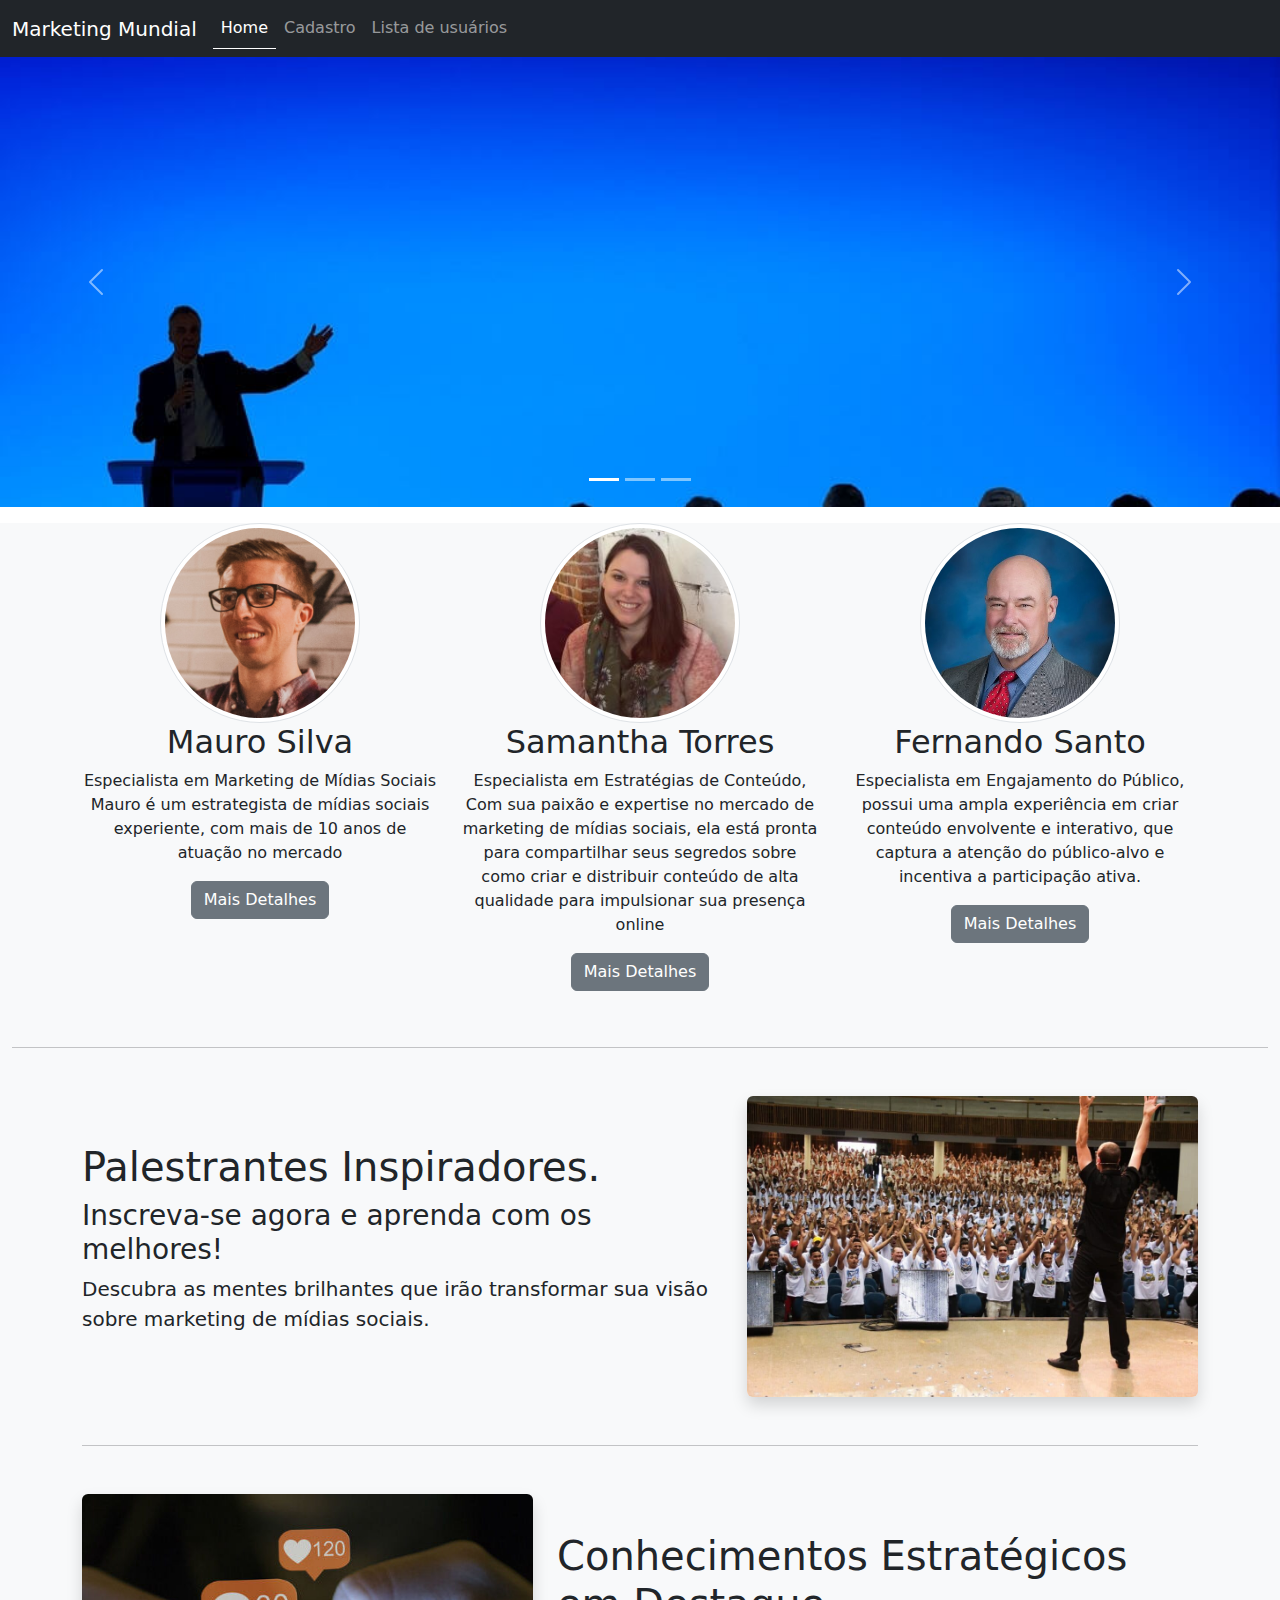
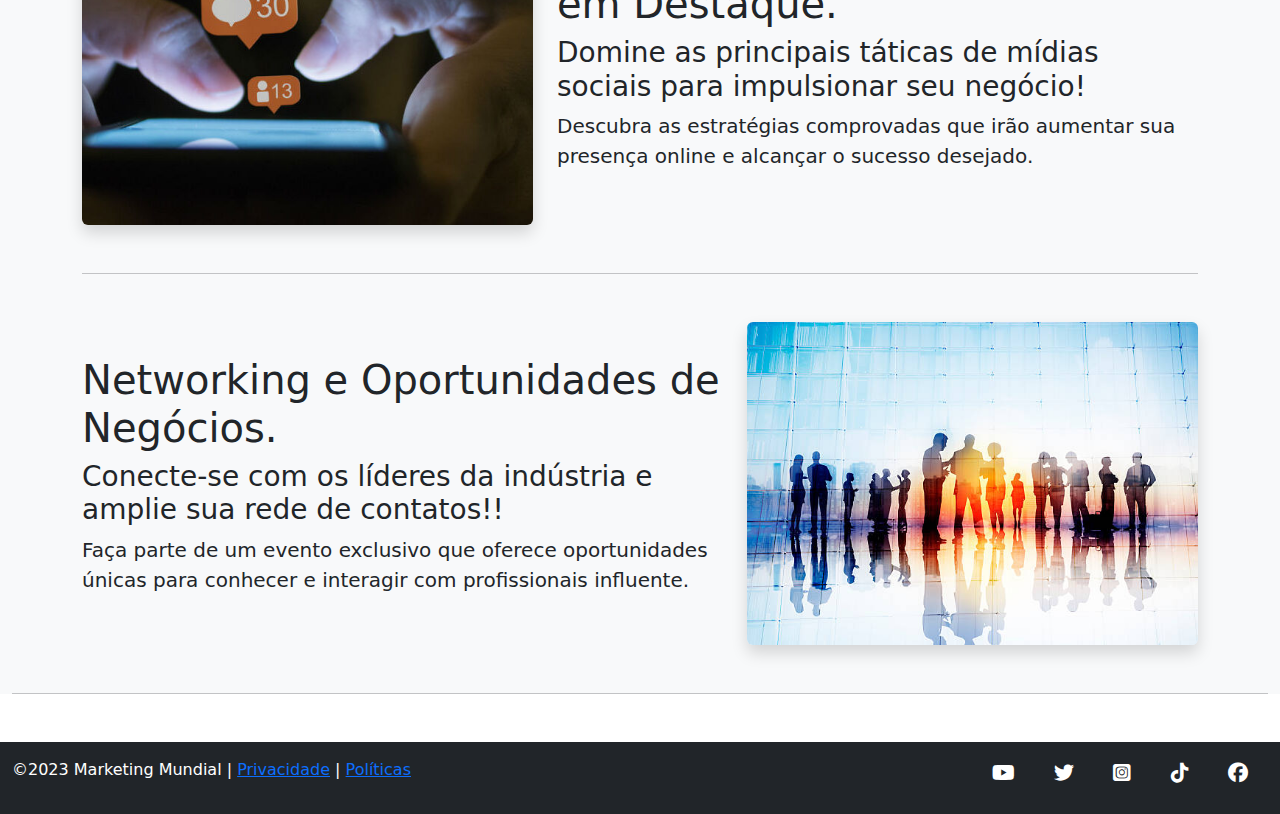
<file: index.html>
<!DOCTYPE html>
<html lang="en">

<head>
  <meta charset="UTF-8">
  <meta http-equiv="X-UA-Compatible" content="IE=edge">
  <meta name="viewport" content="width=device-width, initial-scale=1.0">
  <link rel="stylesheet" href="https://cdn.jsdelivr.net/npm/bootstrap@5.3.0/dist/css/bootstrap.min.css">
  <link rel="stylesheet" href="https://cdnjs.cloudflare.com/ajax/libs/font-awesome/6.4.0/css/all.min.css">

  <link rel="stylesheet" href="css/estilo.css">
  <title>Evento anual de marketing</title>
</head>

<body>
  <nav class="navbar navbar-expand-sm bg-dark sticky-top" data-bs-theme="dark">
    <div class="container-fluid">
      <a class="navbar-brand" href="#">Marketing Mundial</a>

      <button class="navbar-toggler" type="button" data-bs-toggle="collapse" data-bs-target="#navbarSupportedContent"
        aria-controls="navbarSupportedContent" aria-expanded="false" aria-label="Toggle navigation">
        <span class="navbar-toggler-icon"></span>
      </button>

      <div class="collapse navbar-collapse" id="navbarSupportedContent">
        <ul class="navbar-nav me-auto mb-2 mb-lg-0">
          <li class="nav-item">
            <a class="nav-link active" aria-current="page" href="#">Home</a>
          </li>
          <li class="nav-item">
            <a class="nav-link" href="pages/cadastro.html">Cadastro</a>
          </li>

          <li class="nav-item">
            <a class="nav-link" href="pages/usuarios.html">Lista de usuários</a>
          </li>
        </ul>

      </div>
    </div>
  </nav>

  <header>


    <div id="carouselExampleIndicators" class="carousel slide" data-bs-ride="carousel">
      <div class="carousel-indicators">
        <button type="button" data-bs-target="#carouselExampleIndicators" data-bs-slide-to="0" class="active"
          aria-current="true" aria-label="Slide 1"></button>

        <button type="button" data-bs-target="#carouselExampleIndicators" data-bs-slide-to="1"
          aria-label="Slide 2"></button>

        <button type="button" data-bs-target="#carouselExampleIndicators" data-bs-slide-to="2"
          aria-label="Slide 3"></button>


      </div>

      <div class="carousel-inner">
        <div class="carousel-item active bloco">
          <img src="assets/imagens/slide1.jpg" class="d-block w-100" alt="Reunião Grupo">
        </div>
        <div class="carousel-item bloco">
          <img src="assets/imagens/slide2.webp" class="d-block w-100" alt="Palestra">
        </div>
        <div class="carousel-item bloco">
          <img src="assets/imagens/slide3.jpg" class="d-block w-100" alt="Apresentação">
        </div>
      </div>

      <button class="carousel-control-prev" type="button" data-bs-target="#carouselExampleIndicators"
        data-bs-slide="prev">
        <span class="carousel-control-prev-icon" aria-hidden="true"></span>
        <span class="visually-hidden">Previous</span>
      </button>

      <button class="carousel-control-next" type="button" data-bs-target="#carouselExampleIndicators"
        data-bs-slide="next">
        <span class="carousel-control-next-icon" aria-hidden="true"></span>
        <span class="visually-hidden">Next</span>
      </button>

    </div>

  </header>

  <main class="container-fluid bg-light">
    <!-- PERFIS DOS PALESTRANTES -->
    <section class="container mt-3">
      <div class="row">
        <div class="col-lg-4 col-md-6 text-center mb-2">
          <img src="assets/perfil/perfil1.png" alt="foto Mauro Silva" class="rounded-circle img-thumbnail w-200">
          <h2 class="fw-normal">Mauro Silva</h2>
          <p>Especialista em Marketing de Mídias Sociais Mauro é um estrategista de mídias sociais experiente, com mais
            de 10 anos de atuação no mercado
          </p>
          <a href="#" class="btn btn-secondary">Mais Detalhes</a>

        </div>

        <div class="col-lg-4 col-md-6 text-center mb-2">
          <img src="assets/perfil/perfil2.jpg" alt="foto Samantha Torres" class="rounded-circle img-thumbnail w-200">
          <h2 class="fw-normal">Samantha Torres</h2>
          <p>Especialista em Estratégias de Conteúdo, Com sua paixão e expertise no mercado de marketing de mídias
            sociais, ela está pronta para compartilhar seus segredos sobre como criar e distribuir conteúdo de alta
            qualidade para impulsionar sua presença online
          </p>
          <a href="#" class="btn btn-secondary">Mais Detalhes</a>

        </div>

        <div class="col-lg-4 col-md-6 text-center mb-2">
          <img src="assets/perfil/perfil3.jpg" alt="foto Fernando Santo" class="rounded-circle img-thumbnail w-200">
          <h2 class="fw-normal">Fernando Santo</h2>
          <p>Especialista em Engajamento do Público, possui uma ampla experiência em criar conteúdo envolvente e
            interativo, que captura a atenção do público-alvo e incentiva a participação ativa.
          </p>
          <a href="#" class="btn btn-secondary">Mais Detalhes</a>

        </div>

      </div>

    </section>

    <!-- BLOCO DAS INFORMAÇÕES -->
    <hr class="my-5">

    <section class="container">
      <section class="row d-flex align-items-center">
        <div class="col-md-7">
          <h1>Palestrantes Inspiradores.</h1>
          <h3>Inscreva-se agora e aprenda com os melhores!</h3>
          <p class="lead">Descubra as mentes brilhantes que irão transformar sua visão sobre marketing de mídias sociais.</p>

        </div>

        <div class="col-md-5">
          <img src="assets/imagens/blocos/bloco1.jpg" alt="" class="w-500 rounded shadow img-fluid">
        </div>
      </section>

      <hr class="my-5">

      <section class="row d-flex align-items-center">
        <div class="col-md-7 order-md-2">
          <h1>Conhecimentos Estratégicos em Destaque.</h1>
          <h3>Domine as principais táticas de mídias sociais para impulsionar seu negócio!</h3>
          <p class="lead">Descubra as estratégias comprovadas que irão aumentar sua presença online e alcançar o sucesso desejado.</p>

        </div>

        <div class="col-md-5 order-md-1">
          <img src="assets/imagens/blocos/bloco2.jpg" alt="" class="w-500 rounded shadow img-fluid">
        </div>
      </section>

      <hr class="my-5">

      <section class="row d-flex align-items-center">
        <div class="col-md-7">
          <h1>Networking e Oportunidades de Negócios.</h1>
          <h3>Conecte-se com os líderes da indústria e amplie sua rede de contatos!!</h3>
          <p class="lead">Faça parte de um evento exclusivo que oferece oportunidades únicas para conhecer e interagir com profissionais influente.</p>

        </div>

        <div class="col-md-5">
          <img src="assets/imagens/blocos/bloco3.jpg" alt="" class="w-500 rounded shadow img-fluid">
        </div>
      </section>

    </section>

    <hr class="my-5">

  </main>

  <footer class="container-fluid bg-dark text-white py-3">
    <section class="row">

      <div class="col-md-9">
        <p>&copy;2023 Marketing Mundial | <a href="#">Privacidade</a> | <a href="#">Políticas</a> </p>
      </div>

      <div class="col-md-3">
        <!-- ícones redes sociais -->
        <div class="fs-5 d-flex justify-content-around social">
          <a href="#" class="text-white"><i class="fa-brands fa-youtube"></i></a>
          <a href="#" class="text-white"><i class="fa-brands fa-twitter"></i></a>
          <a href="#" class="text-white"><i class="fa-brands fa-square-instagram"></i></a>
          <a href="#" class="text-white"><i class="fa-brands fa-tiktok"></i></a>
          <a href="#" class="text-white"><i class="fa-brands fa-facebook"></i></a>

        </div>

      </div>

    </section>
  </footer>


  <script src="https://cdn.jsdelivr.net/npm/bootstrap@5.3.0/dist/js/bootstrap.bundle.min.js"></script>  
</body>

</html>
</file>
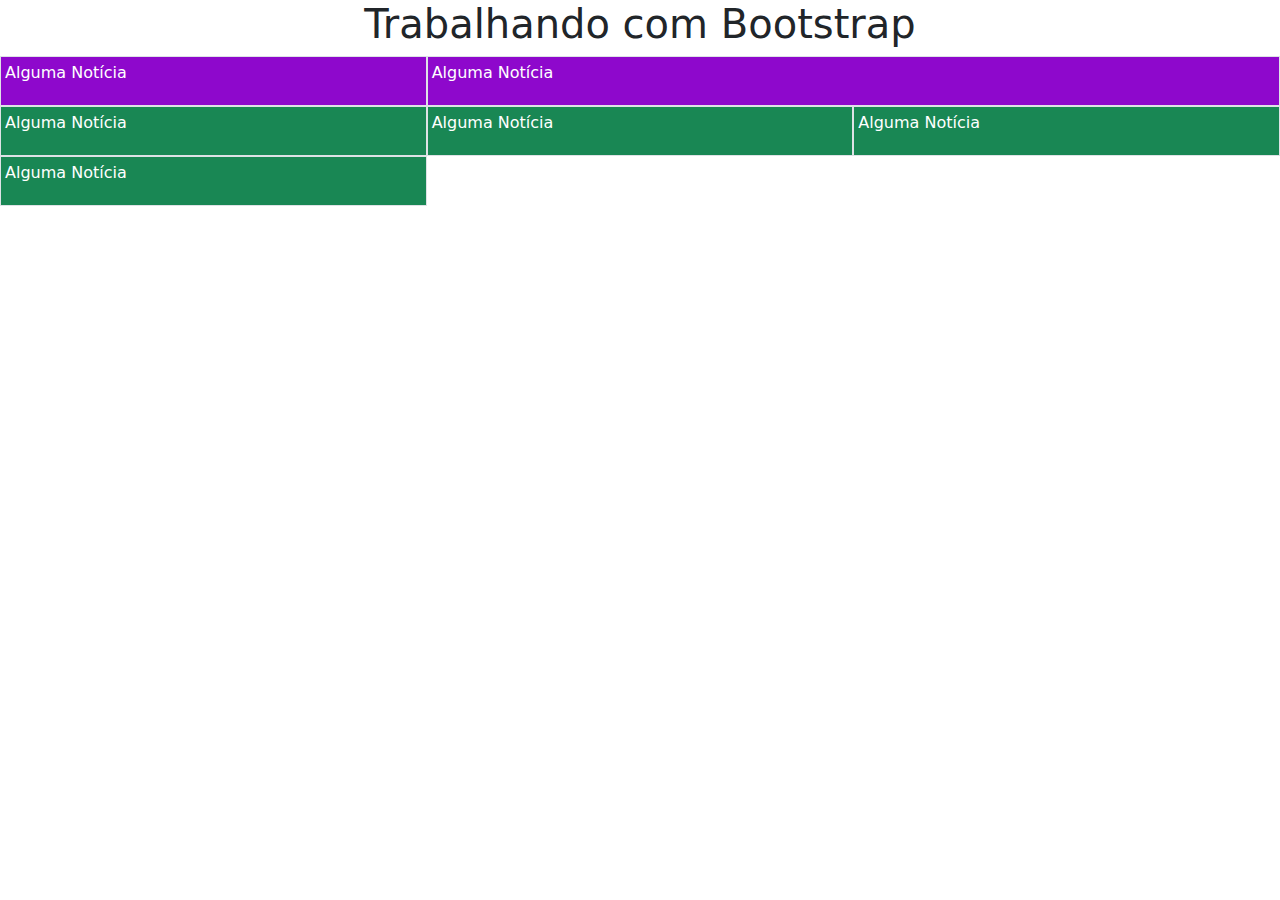
<file: exemplo/index.html>
<!DOCTYPE html>
<html lang="en">
<head>
    <meta charset="UTF-8">
    <meta http-equiv="X-UA-Compatible" content="IE=edge">
    <meta name="viewport" content="width=device-width, initial-scale=1.0">
    <link rel="stylesheet" href="https://cdn.jsdelivr.net/npm/bootstrap@5.3.0/dist/css/bootstrap.min.css">

    <link rel="stylesheet" href="css/estilo.css">
    
    <title>Document</title>
</head>
<body>
    <h1 class="text-center">Trabalhando com Bootstrap</h1>

    <main class="container-fluid">   
        <section class="row">
            <article class="bg-roxo p-1 col-lg-4 col-md-6 border">
                <p class="text-white">Alguma Notícia</p>
            </article>

            <article class="bg-roxo p-1 col-lg-8 col-md-6 border">
                <p class="text-white">Alguma Notícia</p>
            </article>
        </section>

        <section class="row">
            <article class="bg-success p-1 col-lg-4 col-md-6 col-sm-12 border">
                <p class="text-white">Alguma Notícia</p>
            </article>

            <article class="bg-success p-1 col-lg-4 col-md-6 col-sm-12 border">
                <p class="text-white">Alguma Notícia</p>
            </article>

            <article class="bg-success p-1 col-lg-4 col-md-6 col-sm-12 border">
                <p class="text-white">Alguma Notícia</p>
            </article>

            <article class="bg-success p-1 col-lg-4 col-md-6 col-sm-12 border">
                <p class="text-white">Alguma Notícia</p>
            </article>
        </section>
    </main>
    

    <!-- javascript -->
    <script src="https://cdn.jsdelivr.net/npm/bootstrap@5.3.0/dist/js/bootstrap.bundle.min.js"></script>
</body>
</html>
</file>
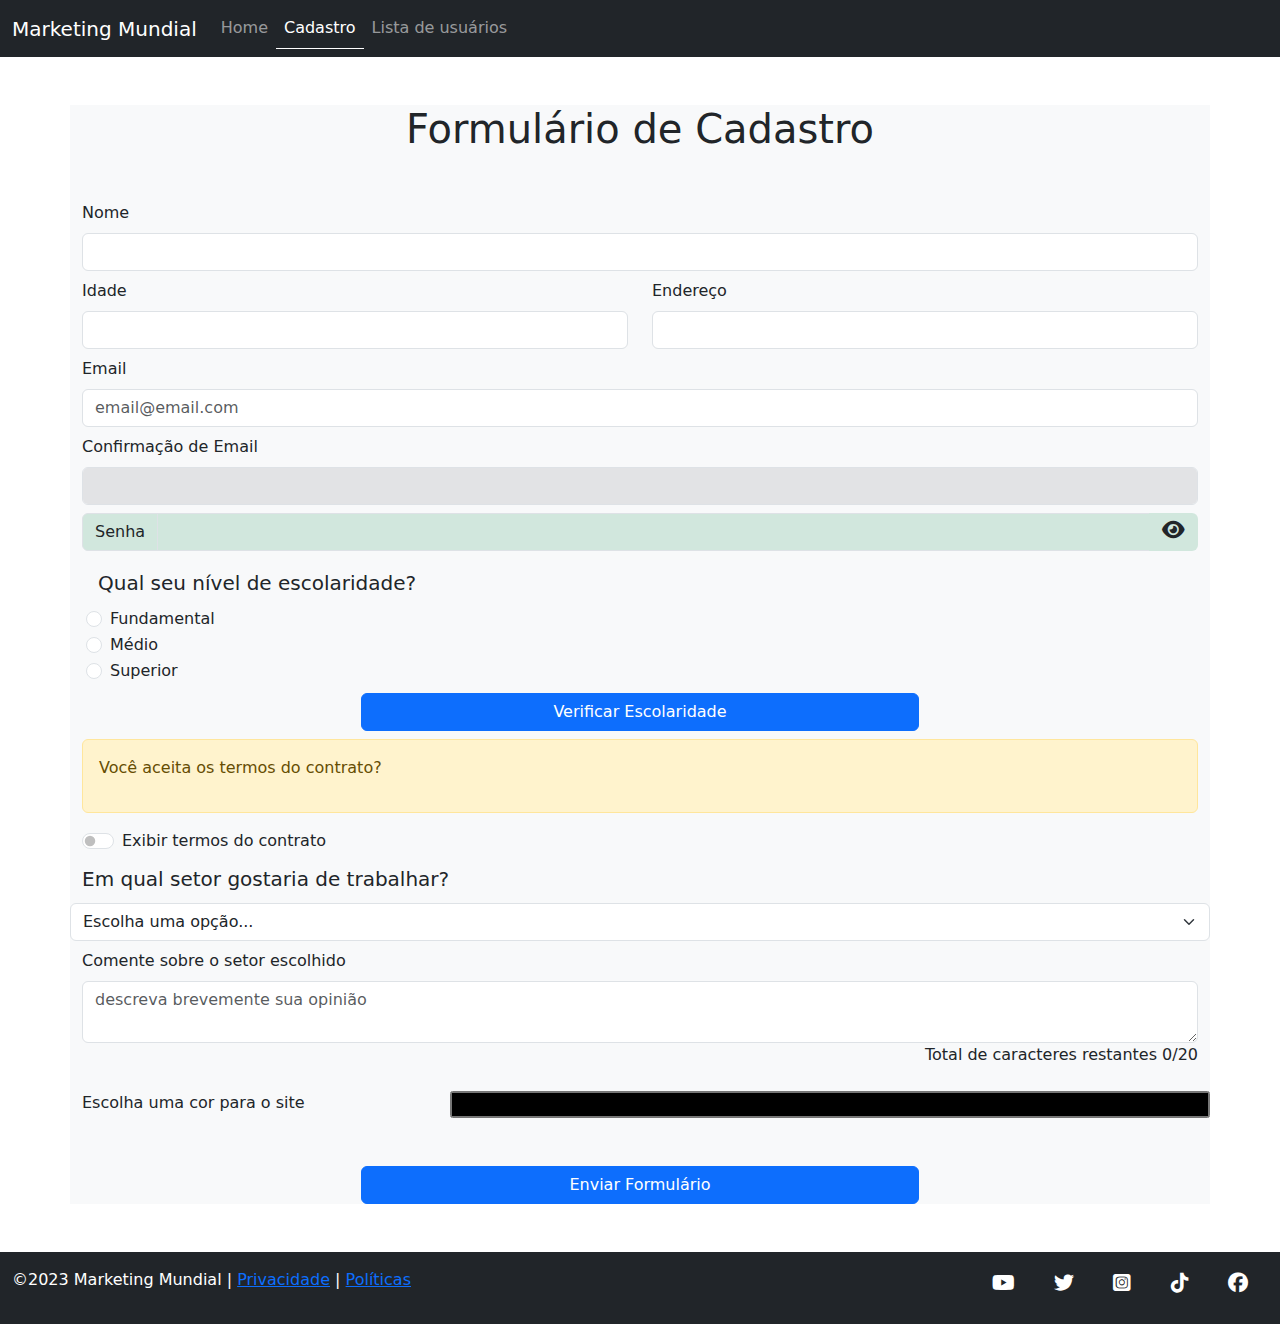
<file: pages/cadastro.html>
<!DOCTYPE html>
<html lang="en">

<head>
  <meta charset="UTF-8">
  <meta http-equiv="X-UA-Compatible" content="IE=edge">
  <meta name="viewport" content="width=device-width, initial-scale=1.0">
  <link rel="stylesheet" href="https://cdn.jsdelivr.net/npm/bootstrap@5.3.0/dist/css/bootstrap.min.css">
  <link rel="stylesheet" href="https://cdnjs.cloudflare.com/ajax/libs/font-awesome/6.4.0/css/all.min.css">
  <link rel="preconnect" href="https://fonts.googleapis.com">
  <link rel="preconnect" href="https://fonts.gstatic.com" crossorigin>
  <link href="https://fonts.googleapis.com/css2?family=Borel&display=swap" rel="stylesheet">

  <link rel="stylesheet" href="../css/estilo.css">
  <title>Evento anual de marketing</title>
</head>

<body class="">
  <nav class="navbar navbar-expand-sm bg-dark sticky-top" data-bs-theme="dark">
    <div class="container-fluid">
      <a class="navbar-brand" href="#">Marketing Mundial</a>

      <button class="navbar-toggler" type="button" data-bs-toggle="collapse" data-bs-target="#navbarSupportedContent"
        aria-controls="navbarSupportedContent" aria-expanded="false" aria-label="Toggle navigation">
        <span class="navbar-toggler-icon"></span>
      </button>

      <div class="collapse navbar-collapse" id="navbarSupportedContent">
        <ul class="navbar-nav me-auto mb-2 mb-lg-0">
          <li class="nav-item">
            <a class="nav-link " aria-current="page" href="../">Home</a>
          </li>
          <li class="nav-item">
            <a class="nav-link active" href="#">Cadastro</a>
          </li>

          <li class="nav-item">
            <a class="nav-link" href="usuarios.html">Lista de usuários</a>
          </li>
        </ul>

      </div>
    </div>
  </nav>

 
  <main class="container bg-light">
    <h1 class="text-center my-5">Formulário de Cadastro</h1>
    <form action="#">
        <!-- CAMPO DE TEXTO:NOME -->
        <section class="row mb-2">
            <div class="col-md-12">
                <label for="nome" class="mb-2">Nome</label>
                <input type="text" id="nome" name="nome" class="form-control">
            </div>
        </section>

        <!-- CAMPO NÚMERO E TEXTO: IDADE E ENDEREÇO -->
        <section class="row mb-2">
            <div class="col-md-6">
                <label for="idade" class="mb-2">Idade</label>
                <input type="number" name="idade" id="idade" class="form-control">
            </div>

            <div class="col-md-6">
                <label for="end" class="mb-2">Endereço</label>
                <input type="text" name="end" id="end" class="form-control">
            </div>
        </section>

        <!-- CAMPO EMAIL: EMAIL -->
        <section class="row mb-2">
            <div class="col-md-12">
                <label for="email" class="mb-2">Email</label>
                <input type="email" name="email" id="email" class="form-control border" placeholder="email@email.com">
            </div>
        </section>

        <!-- CAMPO TEXTO: CONFIRMAÇÃO DE EMAIL -->
        <section class="row mb-2">
            <div class="col-md-12">
                <label for="confirmar" class="mb-2">Confirmação de Email</label>
                <input type="text" name="confirmar" id="confirmar" class="form-control bg-secondary-subtle" disabled >
            </div>
        </section>

        <!-- CAMPO PASSWORD: SENHA -->
        <section class="row mb-2">
            <div class="col-md-12 input-group">
                <label for="senha" class="input-group-text col-form-label bg-success-subtle">Senha</label>
                <input type="password" name="senha" id="senha" class="form-control bg-success-subtle">
                <i class="fa-solid fa-eye btn bg-success-subtle fs-5"></i>
                
            </div>
        </section>

        <!-- CAMPO RADIO -->
        <section class="row mb-2 ps-3">
            <label class="col-form-label-lg">Qual seu nível de escolaridade?</label>

            <div class="form-check">
                <input type="radio" name="escolaridade" id="fundamental" value="fundamental" class="form-check-input">
                <label for="fundamental" class="form-check-label">Fundamental</label>
            </div>
            <div class="form-check">
                <input type="radio" name="escolaridade" id="medio" value="medio" class="form-check-input">
                <label for="medio" class="form-check-label">Médio</label>
            </div>
            <div class="form-check">
                <input type="radio" name="escolaridade" id="superior" value="superior" class="form-check-input">
                <label for="superior" class="form-check-label">Superior</label>
            </div>

        </section>

        <div class="col-md-6 mx-auto mb-2">          
          <button class="btn btn-primary col-12" id="btnEscolaridade">Verificar Escolaridade</button>
        </div>

        <!-- CAMPO SWITCH: TERMOS DE CONTRATO -->
        <div class="alert alert-warning mt-2"
          <p>Você aceita os termos do contrato?</p>
        </div>

        <section class="form-check form-switch">
          <input type="checkbox" name="escolha" id="escolha" value="escolha" class="form-check-input">
          <label for="escolha" class="form-check-label">Exibir termos do contrato</label>
        </section>

        <!-- INFO DO CONTRATO -->
        <section class="p-5 mt-3" id="contrato">
          <div class="container-fluid">
            <h1>Termos do Contrato</h1>
            <p class="lead altura">
              Lorem ipsum dolor sit amet consectetur adipisicing elit. Expedita temporibus quod a ratione neque ea architecto fuga mollitia tenetur vitae beatae pariatur alias sunt natus non, provident quibusdam? Velit, sed.
              Ratione cupiditate, provident fugit error veritatis perferendis deserunt autem ipsam rem numquam minima porro sapiente est, magni harum. Culpa dignissimos molestias sunt hic vero facilis aliquid nobis nihil pariatur similique.
              Qui maiores dicta consectetur debitis, quam mollitia tempore odit voluptatibus modi quidem quos dolor sequi cumque consequuntur ipsam fugiat quae! Ex in dolorum nemo, fugit deserunt reiciendis at facere dolorem.
              Provident molestias enim eos debitis? Culpa deleniti ipsa quaerat laudantium non, expedita tenetur! Et, obcaecati. Nihil quae vero itaque fuga sapiente quidem veniam. Asperiores atque, incidunt porro reprehenderit adipisci voluptatibus!
              Unde possimus ipsum, voluptas at porro mollitia hic est tenetur eaque dicta consectetur rerum animi impedit? Id atque esse modi doloremque! Doloremque iusto alias omnis? Iste dolorum iure libero expedita.
              Dignissimos ipsa possimus error, dolores explicabo, sapiente odit porro vel quis cumque fuga. Commodi quae adipisci rerum dolore saepe, aperiam nihil excepturi. Molestias nisi deleniti dolorem amet facilis. Facilis, corrupti?
              Ipsam sapiente fugit sunt illum magnam veritatis necessitatibus nisi dolorem odio dolorum ad sit velit accusantium nesciunt, cupiditate ipsa voluptates cum id? Suscipit esse ducimus dolor, delectus eligendi harum nostrum?
              Nesciunt molestiae exercitationem consectetur et non reprehenderit in accusantium id, at nihil voluptatum? Sunt modi ipsum molestiae nihil eum, quasi veritatis facere nisi, provident perferendis ullam aliquid asperiores beatae nam?
              Eaque impedit aliquam consequuntur blanditiis voluptatibus aspernatur natus dolore temporibus excepturi vero cumque voluptate dicta amet ipsum, deleniti quisquam voluptatem. Corporis totam quae quaerat, aspernatur eum a quidem error. Aperiam?
              Dignissimos odio minima eveniet consequatur amet, quos fugit assumenda. Modi quidem sequi voluptas commodi quas aperiam voluptatibus voluptate obcaecati voluptatem non saepe velit impedit fuga, ipsum esse quia architecto ex!
            </p>

            <hr>

            <div class="form-check">
              <input type="checkbox" name="concordo" id="concordo" value="concordo" class="form-check-input">
              <label for="concordo" class="form-check-label">Concordo</label>
            </div>
            
          </div>
        </section>

        <!-- CAMPO SELECT -->
        <section class="row mb-2">
          <label class="col-form-label-lg">Em qual setor gostaria de trabalhar?</label>
          <select name="trabalho" class="form-select">
            <option value="">Escolha uma opção...</option>
            <option value="RH">RH</option>
            <option value="Tecnologia">Tecnologia</option>
            <option value="Financeiro">Financeiro</option>
          </select>
        </section>

        <!-- CAMPO TEXTAREA: COMENTÁRIO -->
          <section class="row mb-2">
            <div class="col-md-12">
              <label for="mensagem" class="mb-2">Comente sobre o setor escolhido</label>
              <textarea name="mensagem" id="mensagem" placeholder="descreva brevemente sua opinião" class="form-control"></textarea>

              <p class="text-end">Total de caracteres restantes <span id="restante">0</span>/20</p>
            </div>
          </section>

        <!-- CAMPO DE COR -->
        <section class="row mb-2">
          <label for="cor" class="col-md-4">Escolha uma cor para o site</label>
          <input type="color" name="cor" id="cor" class="col-md-8 p-0">

        </section>

        <div class="col-md-6 mx-auto my-5">          
          <button type="submit" class="btn btn-primary col-12">Enviar Formulário</button>
        </div>
    </form>

  </main>

  <footer class="container-fluid bg-dark text-white py-3">
    <section class="row">

      <div class="col-md-9">
        <p>&copy;2023 Marketing Mundial | <a href="#">Privacidade</a> | <a href="#">Políticas</a> </p>
      </div>

      <div class="col-md-3">
        <!-- ícones redes sociais -->
        <div class="fs-5 d-flex justify-content-around social">
          <a href="#" class="text-white"><i class="fa-brands fa-youtube"></i></a>
          <a href="#" class="text-white"><i class="fa-brands fa-twitter"></i></a>
          <a href="#" class="text-white"><i class="fa-brands fa-square-instagram"></i></a>
          <a href="#" class="text-white"><i class="fa-brands fa-tiktok"></i></a>
          <a href="#" class="text-white"><i class="fa-brands fa-facebook"></i></a>

        </div>

      </div>

    </section>
  </footer>


  <script src="https://cdn.jsdelivr.net/npm/bootstrap@5.3.0/dist/js/bootstrap.bundle.min.js"></script>  
  <script src="../js/script.js"></script>
</body>

</html>
</file>
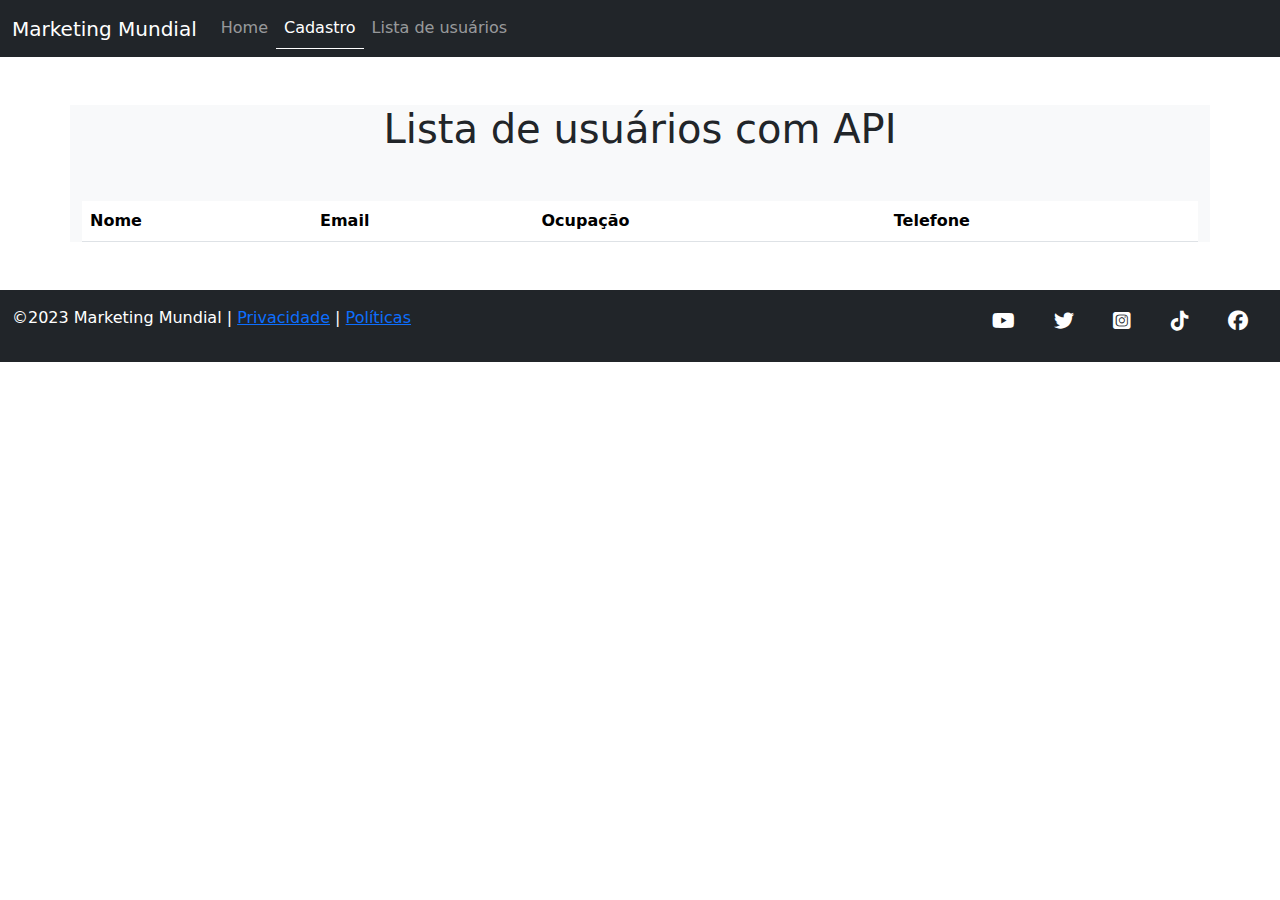
<file: pages/usuarios.html>
<!DOCTYPE html>
<html lang="en">

<head>
  <meta charset="UTF-8">
  <meta http-equiv="X-UA-Compatible" content="IE=edge">
  <meta name="viewport" content="width=device-width, initial-scale=1.0">
  <link rel="stylesheet" href="https://cdn.jsdelivr.net/npm/bootstrap@5.3.0/dist/css/bootstrap.min.css">
  <link rel="stylesheet" href="https://cdnjs.cloudflare.com/ajax/libs/font-awesome/6.4.0/css/all.min.css">
  <link rel="preconnect" href="https://fonts.googleapis.com">
  <link rel="preconnect" href="https://fonts.gstatic.com" crossorigin>
  <link href="https://fonts.googleapis.com/css2?family=Borel&display=swap" rel="stylesheet">

  <link rel="stylesheet" href="../css/estilo.css">
  <title>Evento anual de marketing</title>
</head>

<body class="">
  <nav class="navbar navbar-expand-sm bg-dark sticky-top" data-bs-theme="dark">
    <div class="container-fluid">
      <a class="navbar-brand" href="#">Marketing Mundial</a>

      <button class="navbar-toggler" type="button" data-bs-toggle="collapse" data-bs-target="#navbarSupportedContent"
        aria-controls="navbarSupportedContent" aria-expanded="false" aria-label="Toggle navigation">
        <span class="navbar-toggler-icon"></span>
      </button>

      <div class="collapse navbar-collapse" id="navbarSupportedContent">
        <ul class="navbar-nav me-auto mb-2 mb-lg-0">
          <li class="nav-item">
            <a class="nav-link " aria-current="page" href="../">Home</a>
          </li>
          <li class="nav-item">
            <a class="nav-link active" href="cadastro.html">Cadastro</a>
          </li>

          <li class="nav-item">
            <a class="nav-link" href="#">Lista de usuários</a>
          </li>
        </ul>

      </div>
    </div>
  </nav>

 
  <main class="container bg-light">
    <h1 class="text-center my-5">Lista de usuários com API</h1>
    <table class="table my-5">
      <thead>
        <tr>
          <th>Nome </th>
          <th>Email </th>
          <th>Ocupação </th>
          <th>Telefone </th>
        </tr>
      </thead>
      <tbody id="tabela">
       

      </tbody>

    </table>


  </main>

  <footer class="container-fluid bg-dark text-white py-3">
    <section class="row">

      <div class="col-md-9">
        <p>&copy;2023 Marketing Mundial | <a href="#">Privacidade</a> | <a href="#">Políticas</a> </p>
      </div>

      <div class="col-md-3">
        <!-- ícones redes sociais -->
        <div class="fs-5 d-flex justify-content-around social">
          <a href="#" class="text-white"><i class="fa-brands fa-youtube"></i></a>
          <a href="#" class="text-white"><i class="fa-brands fa-twitter"></i></a>
          <a href="#" class="text-white"><i class="fa-brands fa-square-instagram"></i></a>
          <a href="#" class="text-white"><i class="fa-brands fa-tiktok"></i></a>
          <a href="#" class="text-white"><i class="fa-brands fa-facebook"></i></a>

        </div>

      </div>

    </section>
  </footer>


  <script src="https://cdn.jsdelivr.net/npm/bootstrap@5.3.0/dist/js/bootstrap.bundle.min.js"></script>  
  <script src="../js/api.js"></script>
</body>

</html>
</file>
<file: css/estilo.css>
/* PÁGINA HOME */
.bloco{background-color: #ccc; height:50vh;}
.bloco img{min-width: 800px;}
.w-200{width:200px;}
.w-500{width:500px;}
.social i:hover{color:#0d6efd; transform:scale(1.2);}

/* EFEITO MENU ATIVO*/
.active{border-bottom:1px solid #fff;}

/* PÁGINA CADASTRO */
.altura{
    height: 300px;
    overflow-y: scroll;
}

.fonte{
    font-family: 'Borel', cursive;
}
</file>
<file: exemplo/css/estilo.css>
.bg-roxo{background-color: #8e08cc;}
</file>
